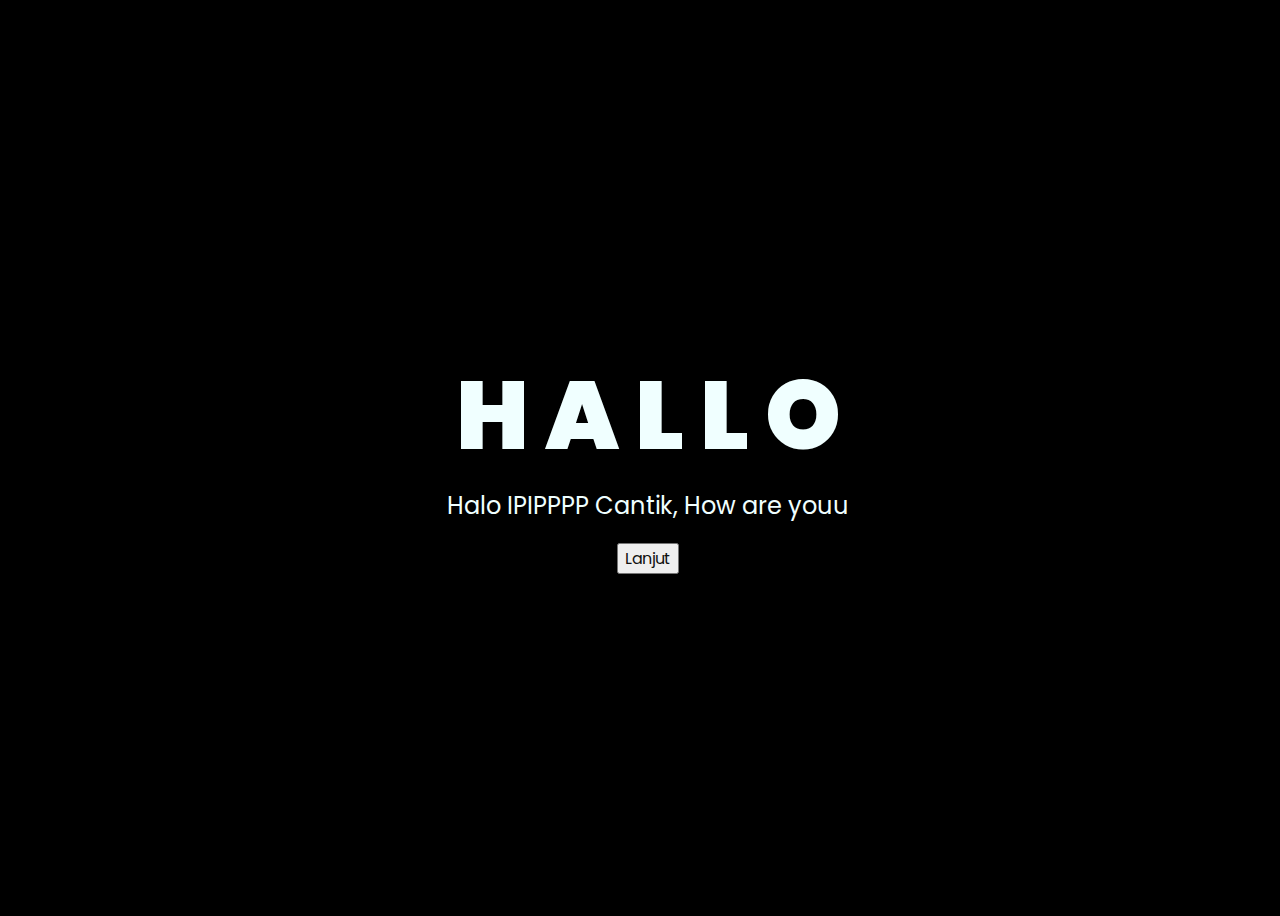
<file: index.html>
<!DOCTYPE html>
<html lang="en">
<head>
    <meta charset="UTF-8">
    <meta http-equiv="X-UA-Compatible" content="IE=edge">
    <meta name="viewport" content="width=device-width, initial-scale=1.0">
    <link rel="stylesheet" href="css/style.css">
    <link rel="icon" href="img/flowers.png" type="image/x-icon">
    <title>Flowers</title>
</head>
<body>
    <div class="greetings">
    <!-- silahkan menambah kata sesuai keinginan dengan <span>text...</span -->
        <span>H</span>
        <span>A</span>
        <span>L</span>
        <span>L</span>
        <span>O</span>
    </div>
    <div class="description">
        <span>Halo IPIPPPP Cantik, How are youu</span>
    </div>
    <div class="button">
        <button>
            <a href="index2.html">Lanjut</a>
        </button>
        
    </div>
</body>
</html>
</file>
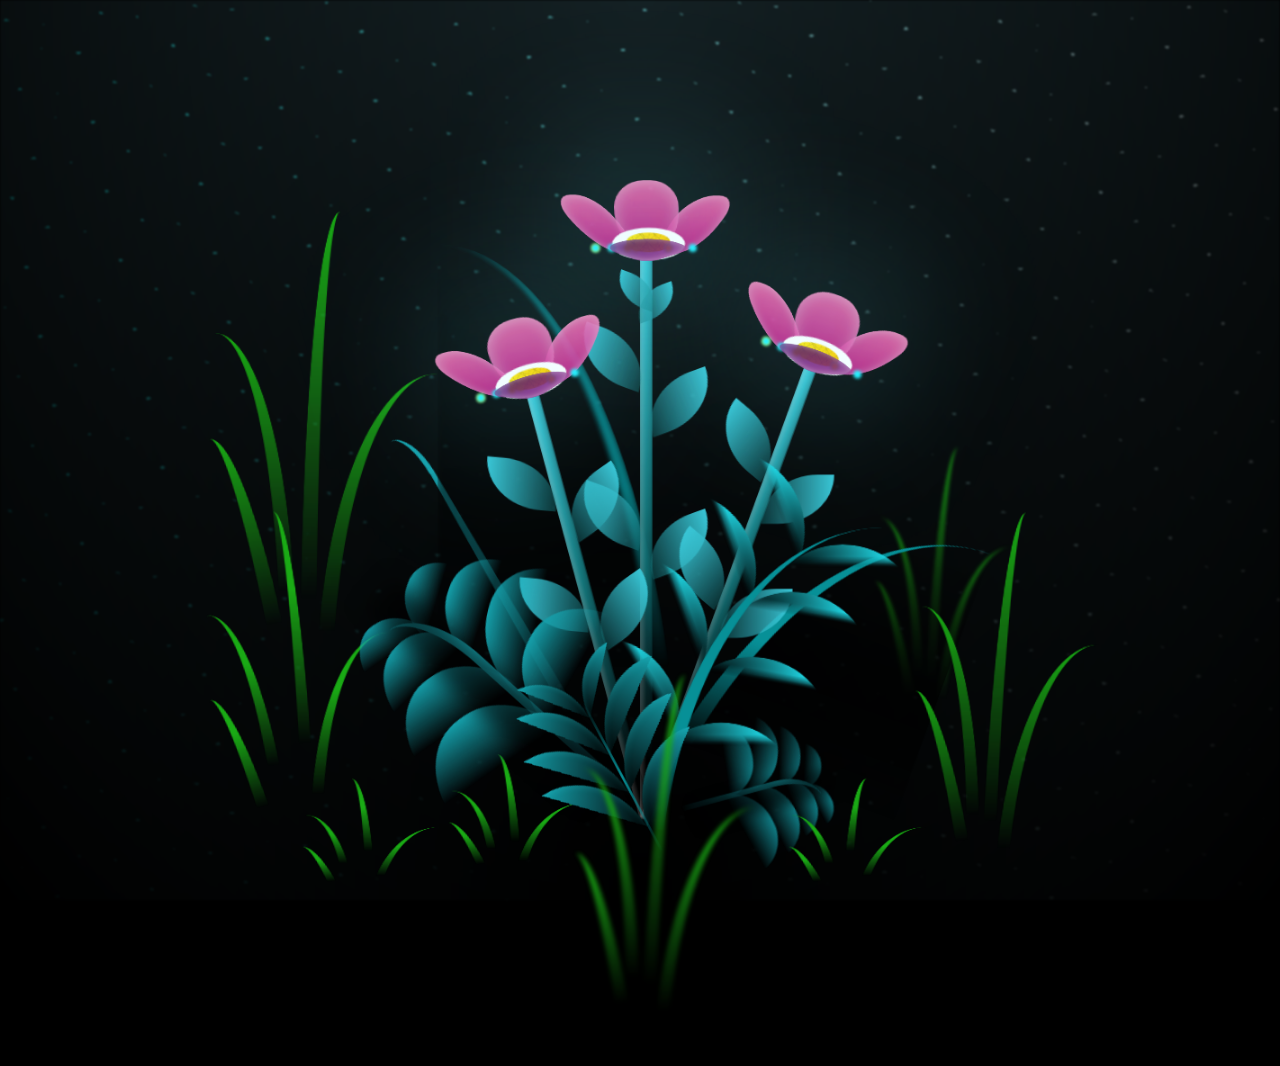
<file: flower.html>
<!DOCTYPE html>
<html lang="en">
<head>
    <meta charset="UTF-8">
    <meta http-equiv="X-UA-Compatible" content="IE=edge">
    <meta name="viewport" content="width=device-width, initial-scale=1.0">
    <link rel="stylesheet" href="css/main.css">
    <link rel="icon" href="img/flowers.png" type="image/x-icon">
    <title>flowers</title>
</head>
<body class="container">
  <!-- Pembuat code: https://codepen.io/mdusmanansari/pen/BamepLe -->
    <div class="night"></div>
    <div class="flowers">
      <div class="flower flower--1">
        <div class="flower__leafs flower__leafs--1">
          <div class="flower__leaf flower__leaf--1"></div>
          <div class="flower__leaf flower__leaf--2"></div>
          <div class="flower__leaf flower__leaf--3"></div>
          <div class="flower__leaf flower__leaf--4"></div>
          <div class="flower__white-circle"></div>
  
          <div class="flower__light flower__light--1"></div>
          <div class="flower__light flower__light--2"></div>
          <div class="flower__light flower__light--3"></div>
          <div class="flower__light flower__light--4"></div>
          <div class="flower__light flower__light--5"></div>
          <div class="flower__light flower__light--6"></div>
          <div class="flower__light flower__light--7"></div>
          <div class="flower__light flower__light--8"></div>
  
        </div>
        <div class="flower__line">
          <div class="flower__line__leaf flower__line__leaf--1"></div>
          <div class="flower__line__leaf flower__line__leaf--2"></div>
          <div class="flower__line__leaf flower__line__leaf--3"></div>
          <div class="flower__line__leaf flower__line__leaf--4"></div>
          <div class="flower__line__leaf flower__line__leaf--5"></div>
          <div class="flower__line__leaf flower__line__leaf--6"></div>
        </div>
      </div>
  
      <div class="flower flower--2">
        <div class="flower__leafs flower__leafs--2">
          <div class="flower__leaf flower__leaf--1"></div>
          <div class="flower__leaf flower__leaf--2"></div>
          <div class="flower__leaf flower__leaf--3"></div>
          <div class="flower__leaf flower__leaf--4"></div>
          <div class="flower__white-circle"></div>
  
          <div class="flower__light flower__light--1"></div>
          <div class="flower__light flower__light--2"></div>
          <div class="flower__light flower__light--3"></div>
          <div class="flower__light flower__light--4"></div>
          <div class="flower__light flower__light--5"></div>
          <div class="flower__light flower__light--6"></div>
          <div class="flower__light flower__light--7"></div>
          <div class="flower__light flower__light--8"></div>
  
        </div>
        <div class="flower__line">
          <div class="flower__line__leaf flower__line__leaf--1"></div>
          <div class="flower__line__leaf flower__line__leaf--2"></div>
          <div class="flower__line__leaf flower__line__leaf--3"></div>
          <div class="flower__line__leaf flower__line__leaf--4"></div>
        </div>
      </div>
  
      <div class="flower flower--3">
        <div class="flower__leafs flower__leafs--3">
          <div class="flower__leaf flower__leaf--1"></div>
          <div class="flower__leaf flower__leaf--2"></div>
          <div class="flower__leaf flower__leaf--3"></div>
          <div class="flower__leaf flower__leaf--4"></div>
          <div class="flower__white-circle"></div>
  
          <div class="flower__light flower__light--1"></div>
          <div class="flower__light flower__light--2"></div>
          <div class="flower__light flower__light--3"></div>
          <div class="flower__light flower__light--4"></div>
          <div class="flower__light flower__light--5"></div>
          <div class="flower__light flower__light--6"></div>
          <div class="flower__light flower__light--7"></div>
          <div class="flower__light flower__light--8"></div>
  
        </div>
        <div class="flower__line">
          <div class="flower__line__leaf flower__line__leaf--1"></div>
          <div class="flower__line__leaf flower__line__leaf--2"></div>
          <div class="flower__line__leaf flower__line__leaf--3"></div>
          <div class="flower__line__leaf flower__line__leaf--4"></div>
        </div>
      </div>
  
      <div class="grow-ans" style="--d:1.2s">
        <div class="flower__g-long">
          <div class="flower__g-long__top"></div>
          <div class="flower__g-long__bottom"></div>
        </div>
      </div>
  
      <div class="growing-grass">
        <div class="flower__grass flower__grass--1">
          <div class="flower__grass--top"></div>
          <div class="flower__grass--bottom"></div>
          <div class="flower__grass__leaf flower__grass__leaf--1"></div>
          <div class="flower__grass__leaf flower__grass__leaf--2"></div>
          <div class="flower__grass__leaf flower__grass__leaf--3"></div>
          <div class="flower__grass__leaf flower__grass__leaf--4"></div>
          <div class="flower__grass__leaf flower__grass__leaf--5"></div>
          <div class="flower__grass__leaf flower__grass__leaf--6"></div>
          <div class="flower__grass__leaf flower__grass__leaf--7"></div>
          <div class="flower__grass__leaf flower__grass__leaf--8"></div>
          <div class="flower__grass__overlay"></div>
        </div>
      </div>
  
      <div class="growing-grass">
        <div class="flower__grass flower__grass--2">
          <div class="flower__grass--top"></div>
          <div class="flower__grass--bottom"></div>
          <div class="flower__grass__leaf flower__grass__leaf--1"></div>
          <div class="flower__grass__leaf flower__grass__leaf--2"></div>
          <div class="flower__grass__leaf flower__grass__leaf--3"></div>
          <div class="flower__grass__leaf flower__grass__leaf--4"></div>
          <div class="flower__grass__leaf flower__grass__leaf--5"></div>
          <div class="flower__grass__leaf flower__grass__leaf--6"></div>
          <div class="flower__grass__leaf flower__grass__leaf--7"></div>
          <div class="flower__grass__leaf flower__grass__leaf--8"></div>
          <div class="flower__grass__overlay"></div>
        </div>
      </div>
  
      <div class="grow-ans" style="--d:2.4s">
        <div class="flower__g-right flower__g-right--1">
          <div class="leaf"></div>
        </div>
      </div>
  
      <div class="grow-ans" style="--d:2.8s">
        <div class="flower__g-right flower__g-right--2">
          <div class="leaf"></div>
        </div>
      </div>
  
      <div class="grow-ans" style="--d:2.8s">
        <div class="flower__g-front">
          <div class="flower__g-front__leaf-wrapper flower__g-front__leaf-wrapper--1">
            <div class="flower__g-front__leaf"></div>
          </div>
          <div class="flower__g-front__leaf-wrapper flower__g-front__leaf-wrapper--2">
            <div class="flower__g-front__leaf"></div>
          </div>
          <div class="flower__g-front__leaf-wrapper flower__g-front__leaf-wrapper--3">
            <div class="flower__g-front__leaf"></div>
          </div>
          <div class="flower__g-front__leaf-wrapper flower__g-front__leaf-wrapper--4">
            <div class="flower__g-front__leaf"></div>
          </div>
          <div class="flower__g-front__leaf-wrapper flower__g-front__leaf-wrapper--5">
            <div class="flower__g-front__leaf"></div>
          </div>
          <div class="flower__g-front__leaf-wrapper flower__g-front__leaf-wrapper--6">
            <div class="flower__g-front__leaf"></div>
          </div>
          <div class="flower__g-front__leaf-wrapper flower__g-front__leaf-wrapper--7">
            <div class="flower__g-front__leaf"></div>
          </div>
          <div class="flower__g-front__leaf-wrapper flower__g-front__leaf-wrapper--8">
            <div class="flower__g-front__leaf"></div>
          </div>
          <div class="flower__g-front__line"></div>
        </div>
      </div>
  
      <div class="grow-ans" style="--d:3.2s">
        <div class="flower__g-fr">
          <div class="leaf"></div>
          <div class="flower__g-fr__leaf flower__g-fr__leaf--1"></div>
          <div class="flower__g-fr__leaf flower__g-fr__leaf--2"></div>
          <div class="flower__g-fr__leaf flower__g-fr__leaf--3"></div>
          <div class="flower__g-fr__leaf flower__g-fr__leaf--4"></div>
          <div class="flower__g-fr__leaf flower__g-fr__leaf--5"></div>
          <div class="flower__g-fr__leaf flower__g-fr__leaf--6"></div>
          <div class="flower__g-fr__leaf flower__g-fr__leaf--7"></div>
          <div class="flower__g-fr__leaf flower__g-fr__leaf--8"></div>
        </div>
      </div>
  
      <div class="long-g long-g--0">
        <div class="grow-ans" style="--d:3s">
          <div class="leaf leaf--0"></div>
        </div>
        <div class="grow-ans" style="--d:2.2s">
          <div class="leaf leaf--1"></div>
        </div>
        <div class="grow-ans" style="--d:3.4s">
          <div class="leaf leaf--2"></div>
        </div>
        <div class="grow-ans" style="--d:3.6s">
          <div class="leaf leaf--3"></div>
        </div>
      </div>
  
      <div class="long-g long-g--1">
        <div class="grow-ans" style="--d:3.6s">
          <div class="leaf leaf--0"></div>
        </div>
        <div class="grow-ans" style="--d:3.8s">
          <div class="leaf leaf--1"></div>
        </div>
        <div class="grow-ans" style="--d:4s">
          <div class="leaf leaf--2"></div>
        </div>
        <div class="grow-ans" style="--d:4.2s">
          <div class="leaf leaf--3"></div>
        </div>
      </div>
  
      <div class="long-g long-g--2">
        <div class="grow-ans" style="--d:4s">
          <div class="leaf leaf--0"></div>
        </div>
        <div class="grow-ans" style="--d:4.2s">
          <div class="leaf leaf--1"></div>
        </div>
        <div class="grow-ans" style="--d:4.4s">
          <div class="leaf leaf--2"></div>
        </div>
        <div class="grow-ans" style="--d:4.6s">
          <div class="leaf leaf--3"></div>
        </div>
      </div>
  
      <div class="long-g long-g--3">
        <div class="grow-ans" style="--d:4s">
          <div class="leaf leaf--0"></div>
        </div>
        <div class="grow-ans" style="--d:4.2s">
          <div class="leaf leaf--1"></div>
        </div>
        <div class="grow-ans" style="--d:3s">
          <div class="leaf leaf--2"></div>
        </div>
        <div class="grow-ans" style="--d:3.6s">
          <div class="leaf leaf--3"></div>
        </div>
      </div>
  
      <div class="long-g long-g--4">
        <div class="grow-ans" style="--d:4s">
          <div class="leaf leaf--0"></div>
        </div>
        <div class="grow-ans" style="--d:4.2s">
          <div class="leaf leaf--1"></div>
        </div>
        <div class="grow-ans" style="--d:3s">
          <div class="leaf leaf--2"></div>
        </div>
        <div class="grow-ans" style="--d:3.6s">
          <div class="leaf leaf--3"></div>
        </div>
      </div>
  
      <div class="long-g long-g--5">
        <div class="grow-ans" style="--d:4s">
          <div class="leaf leaf--0"></div>
        </div>
        <div class="grow-ans" style="--d:4.2s">
          <div class="leaf leaf--1"></div>
        </div>
        <div class="grow-ans" style="--d:3s">
          <div class="leaf leaf--2"></div>
        </div>
        <div class="grow-ans" style="--d:3.6s">
          <div class="leaf leaf--3"></div>
        </div>
      </div>
  
      <div class="long-g long-g--6">
        <div class="grow-ans" style="--d:4.2s">
          <div class="leaf leaf--0"></div>
        </div>
        <div class="grow-ans" style="--d:4.4s">
          <div class="leaf leaf--1"></div>
        </div>
        <div class="grow-ans" style="--d:4.6s">
          <div class="leaf leaf--2"></div>
        </div>
        <div class="grow-ans" style="--d:4.8s">
          <div class="leaf leaf--3"></div>
        </div>
      </div>
  
      <div class="long-g long-g--7">
        <div class="grow-ans" style="--d:3s">
          <div class="leaf leaf--0"></div>
        </div>
        <div class="grow-ans" style="--d:3.2s">
          <div class="leaf leaf--1"></div>
        </div>
        <div class="grow-ans" style="--d:3.5s">
          <div class="leaf leaf--2"></div>
        </div>
        <div class="grow-ans" style="--d:3.6s">
          <div class="leaf leaf--3"></div>
        </div>
      </div>
    </div>
    <script src="main.js"></script>
  </body>
</html>
</file>
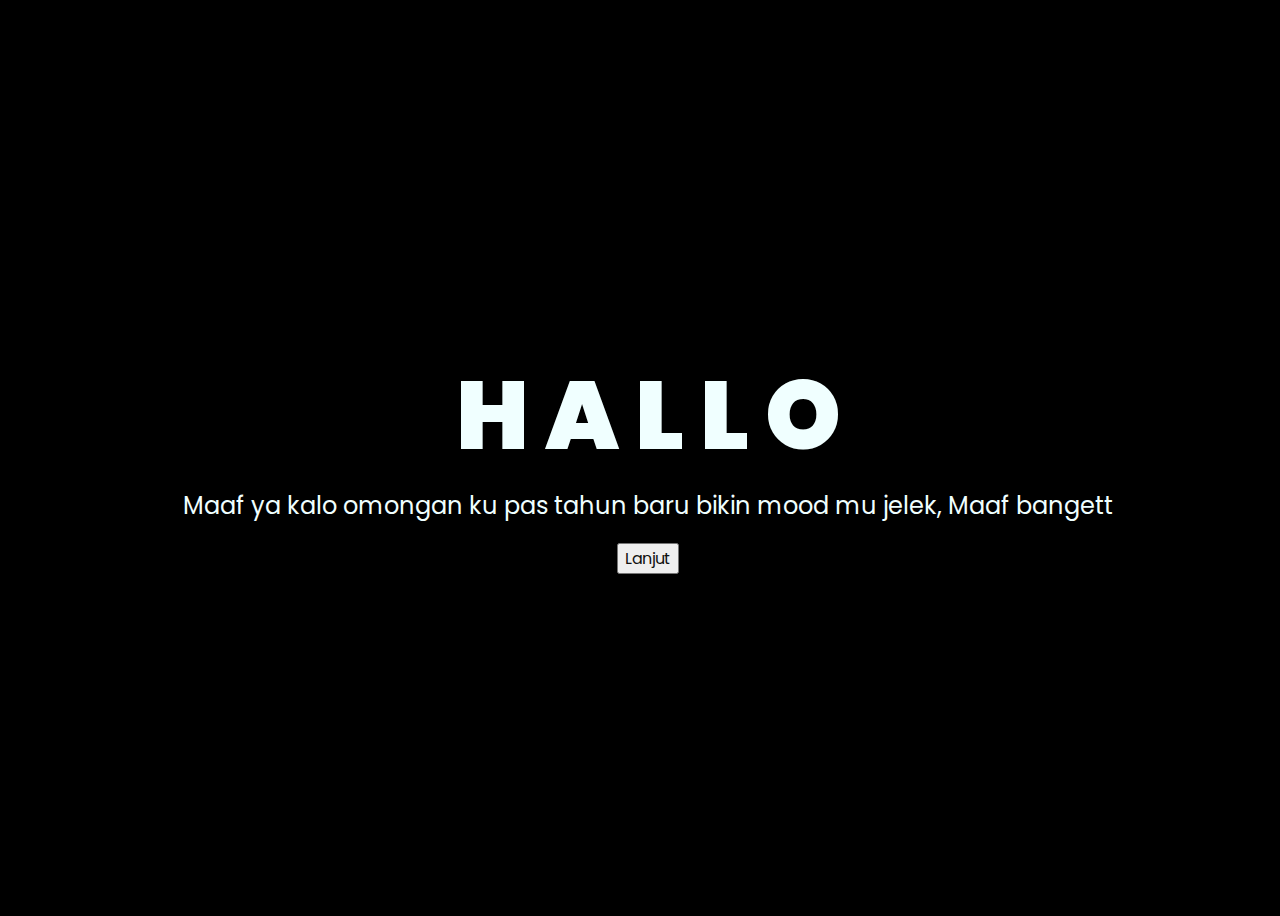
<file: index2.html>
<!DOCTYPE html>
<html lang="en">
<head>
    <meta charset="UTF-8">
    <meta http-equiv="X-UA-Compatible" content="IE=edge">
    <meta name="viewport" content="width=device-width, initial-scale=1.0">
    <link rel="stylesheet" href="css/style.css">
    <link rel="icon" href="img/flowers.png" type="image/x-icon">
    <title>Flowers</title>
</head>
<body>
    <div class="greetings">
    <!-- silahkan menambah kata sesuai keinginan dengan <span>text...</span -->
        <span>H</span>
        <span>A</span>
        <span>L</span>
        <span>L</span>
        <span>O</span>
    </div>
    <div class="description">
        <span>Maaf ya kalo omongan ku pas tahun baru bikin mood mu jelek, Maaf bangett</span>
    </div>
    <div class="button">
        <button>
            <a href="index3.html">Lanjut</a>
        </button>
        
    </div>
</body>
</html>
</file>
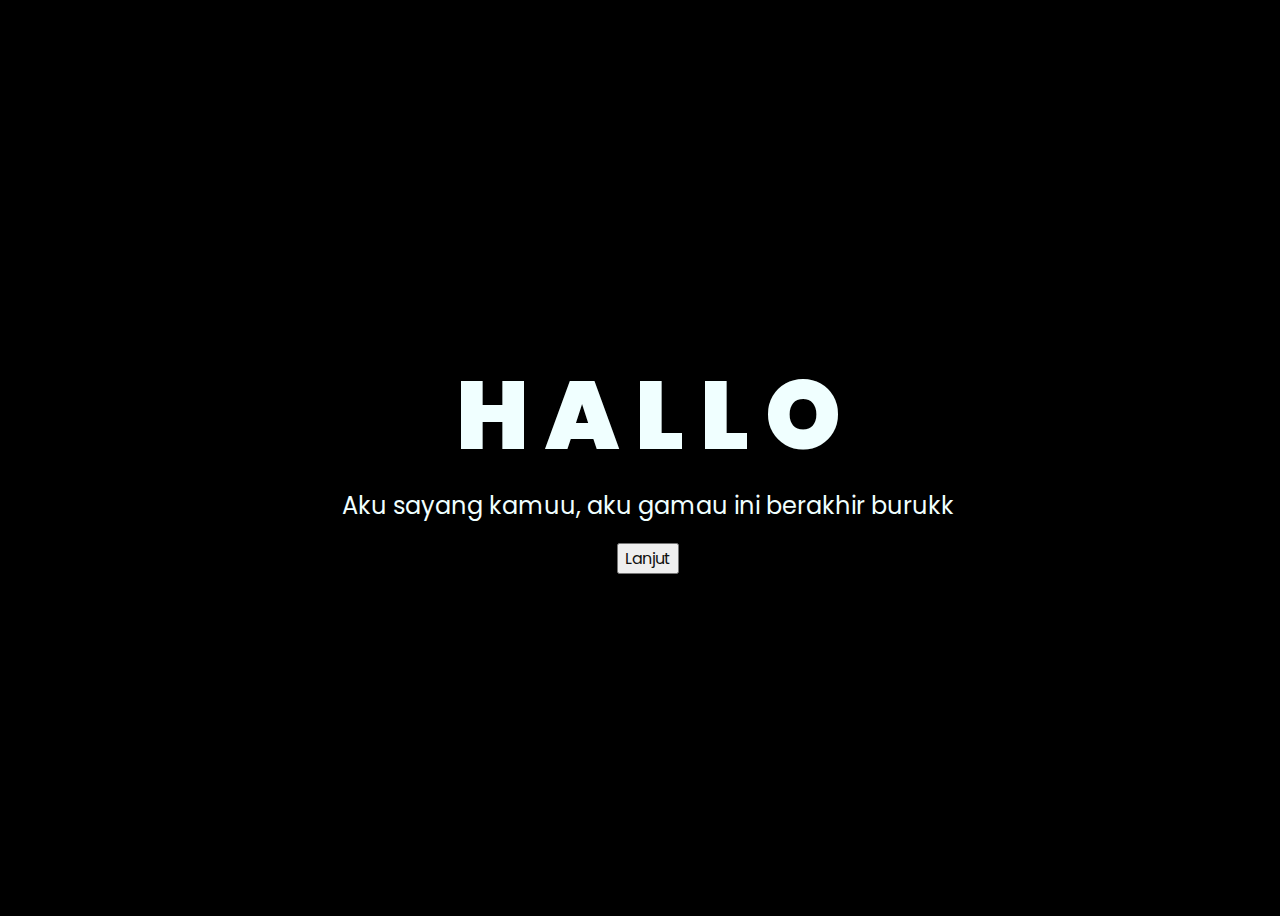
<file: index3.html>
<!DOCTYPE html>
<html lang="en">
<head>
    <meta charset="UTF-8">
    <meta http-equiv="X-UA-Compatible" content="IE=edge">
    <meta name="viewport" content="width=device-width, initial-scale=1.0">
    <link rel="stylesheet" href="css/style.css">
    <link rel="icon" href="img/flowers.png" type="image/x-icon">
    <title>Flowers</title>
</head>
<body>
    <div class="greetings">
    <!-- silahkan menambah kata sesuai keinginan dengan <span>text...</span -->
        <span>H</span>
        <span>A</span>
        <span>L</span>
        <span>L</span>
        <span>O</span>
    </div>
    <div class="description">
        <span>Aku sayang kamuu, aku gamau ini berakhir burukk</span>
    </div>
    <div class="button">
        <button>
            <a href="index4.html">Lanjut</a>
        </button>
        
    </div>
</body>
</html>
</file>
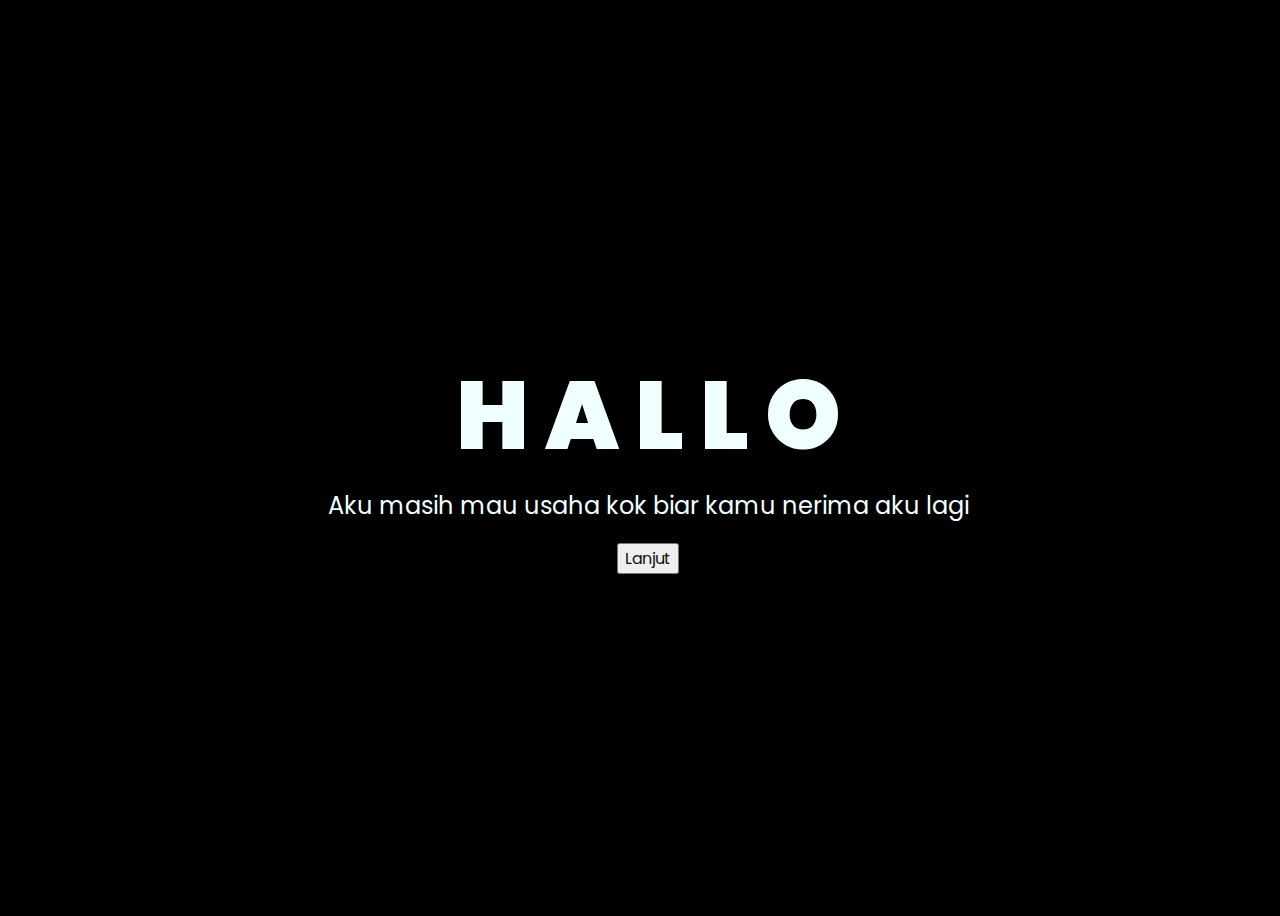
<file: index4.html>
<!DOCTYPE html>
<html lang="en">
<head>
    <meta charset="UTF-8">
    <meta http-equiv="X-UA-Compatible" content="IE=edge">
    <meta name="viewport" content="width=device-width, initial-scale=1.0">
    <link rel="stylesheet" href="css/style.css">
    <link rel="icon" href="img/flowers.png" type="image/x-icon">
    <title>Flowers</title>
</head>
<body>
    <div class="greetings">
    <!-- silahkan menambah kata sesuai keinginan dengan <span>text...</span -->
        <span>H</span>
        <span>A</span>
        <span>L</span>
        <span>L</span>
        <span>O</span>
    </div>
    <div class="description">
        <span>Aku masih mau usaha kok biar kamu nerima aku lagi</span>
    </div>
    <div class="button">
        <button>
            <a href="index5.html">Lanjut</a>
        </button>
        
    </div>
</body>
</html>
</file>
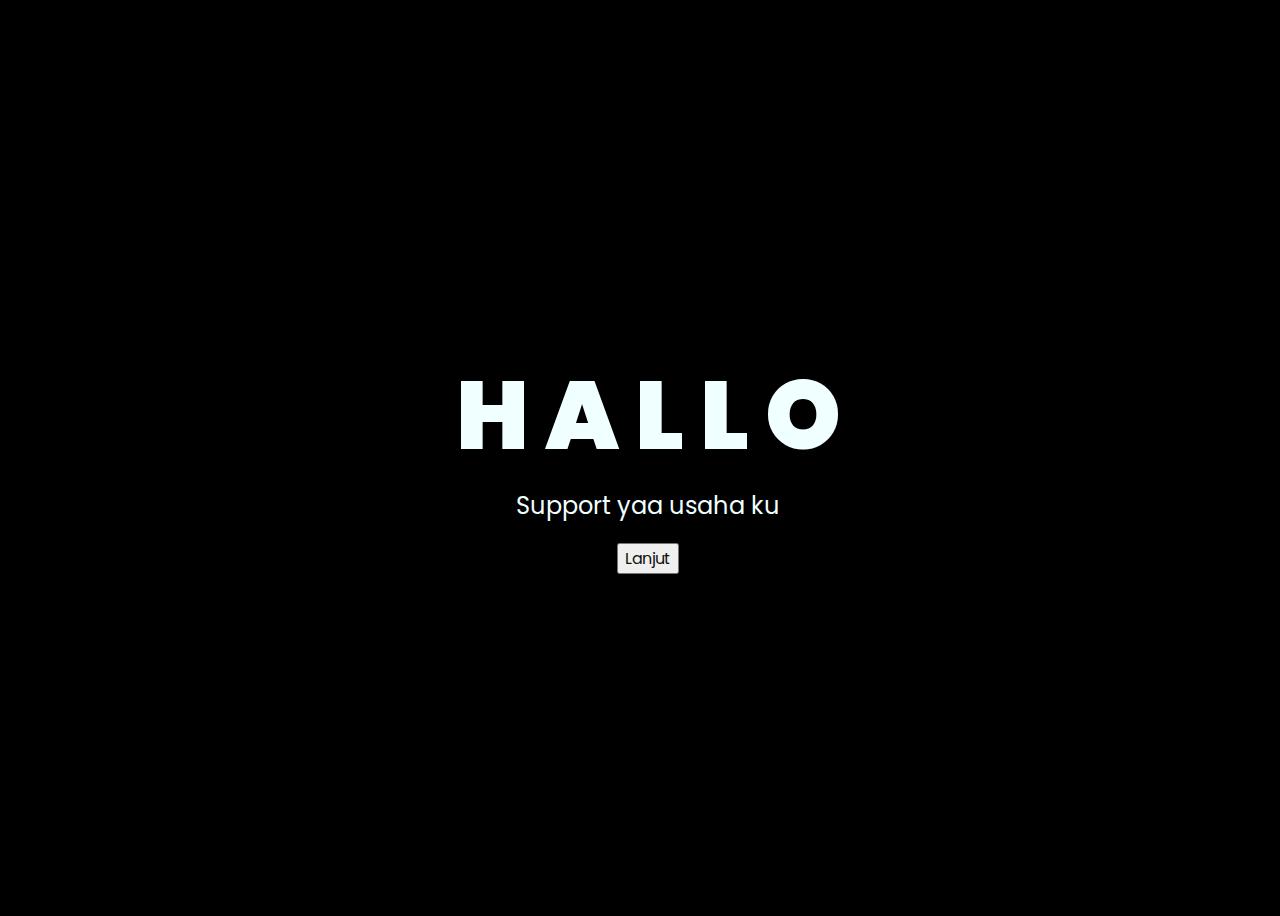
<file: index5.html>
<!DOCTYPE html>
<html lang="en">
<head>
    <meta charset="UTF-8">
    <meta http-equiv="X-UA-Compatible" content="IE=edge">
    <meta name="viewport" content="width=device-width, initial-scale=1.0">
    <link rel="stylesheet" href="css/style.css">
    <link rel="icon" href="img/flowers.png" type="image/x-icon">
    <title>Flowers</title>
</head>
<body>
    <div class="greetings">
    <!-- silahkan menambah kata sesuai keinginan dengan <span>text...</span -->
        <span>H</span>
        <span>A</span>
        <span>L</span>
        <span>L</span>
        <span>O</span>
    </div>
    <div class="description">
        <span>Support yaa usaha ku</span>
        
    </div>
    <div class="button">
        <button>
            <a href="index6.html">Lanjut</a>
        </button>
        
    </div>
</body>
</html>
</file>
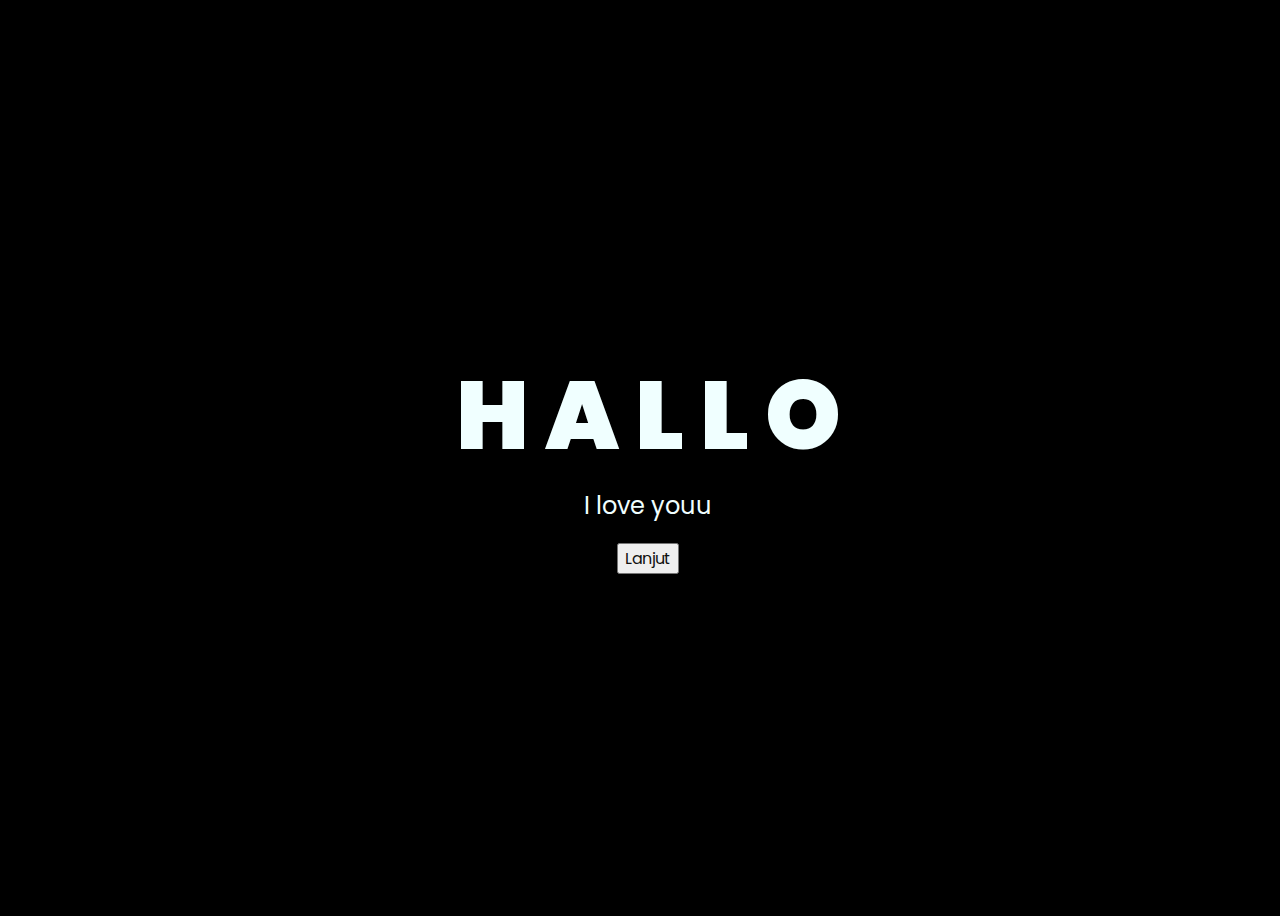
<file: index6.html>
<!DOCTYPE html>
<html lang="en">
<head>
    <meta charset="UTF-8">
    <meta http-equiv="X-UA-Compatible" content="IE=edge">
    <meta name="viewport" content="width=device-width, initial-scale=1.0">
    <link rel="stylesheet" href="css/style.css">
    <link rel="icon" href="img/flowers.png" type="image/x-icon">
    <title>Flowers</title>
</head>
<body>
    <div class="greetings">
    <!-- silahkan menambah kata sesuai keinginan dengan <span>text...</span -->
        <span>H</span>
        <span>A</span>
        <span>L</span>
        <span>L</span>
        <span>O</span>
    </div>
    <div class="description">
        <span>I love youu</span>
    </div>
    <div class="button">
        <button>
            <a href="index7.html">Lanjut</a>
        </button>
        
    </div>
</body>
</html>
</file>
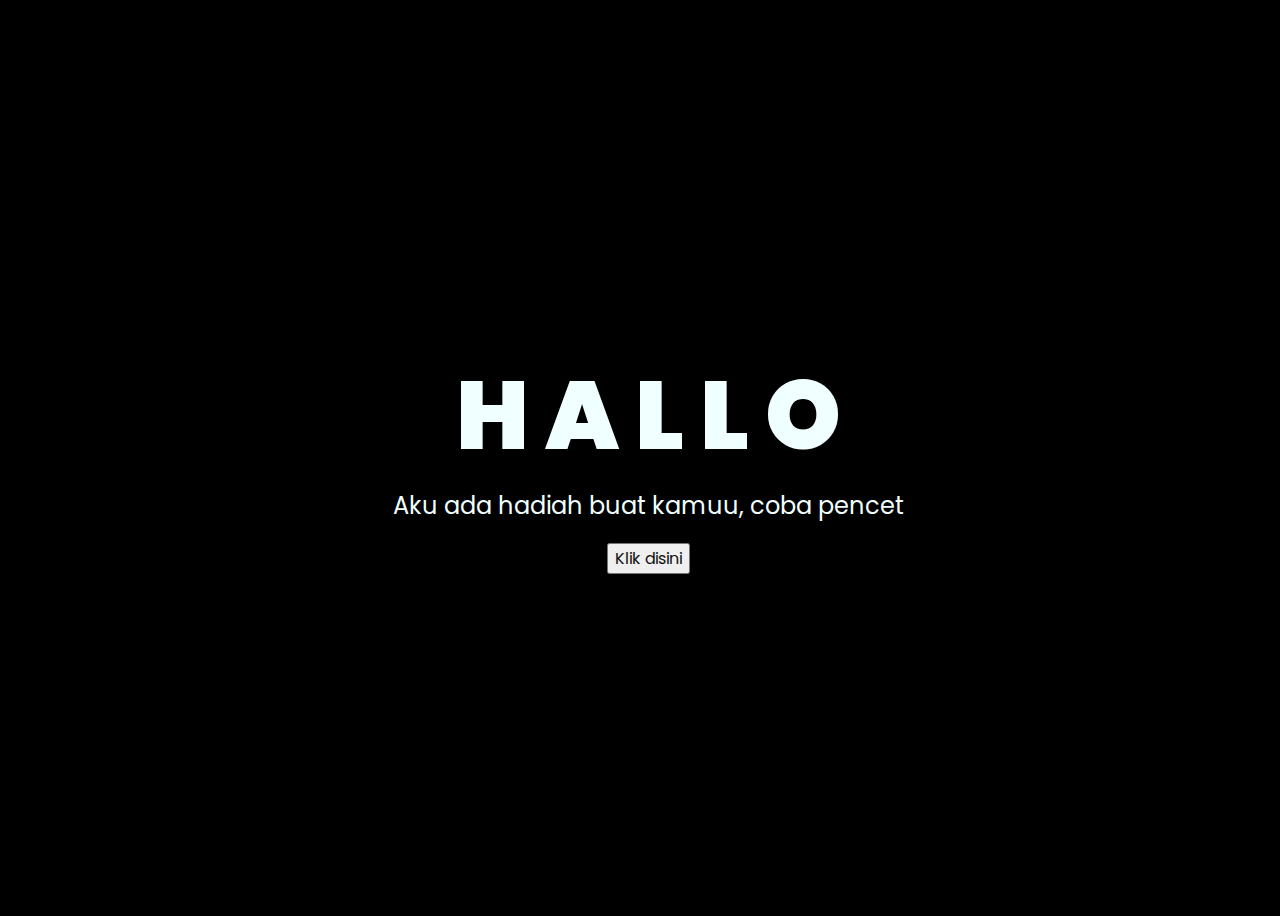
<file: index7.html>
<!DOCTYPE html>
<html lang="en">
<head>
    <meta charset="UTF-8">
    <meta http-equiv="X-UA-Compatible" content="IE=edge">
    <meta name="viewport" content="width=device-width, initial-scale=1.0">
    <link rel="stylesheet" href="css/style.css">
    <link rel="icon" href="img/flowers.png" type="image/x-icon">
    <title>Flowers</title>
</head>
<body>
    <div class="greetings">
    <!-- silahkan menambah kata sesuai keinginan dengan <span>text...</span -->
        <span>H</span>
        <span>A</span>
        <span>L</span>
        <span>L</span>
        <span>O</span>
    </div>
    <div class="description">
         <span>Aku ada hadiah buat kamuu, coba pencet</span>
    </div>
    <div class="button">
        <button>
            <a href="flower.html">Klik disini</a>
        </button>
        
    </div>
</body>
</html>
</file>
<file: css/style.css>
@import url('https://fonts.googleapis.com/css2?family=Poppins:ital,wght@0,500;1,900&display=swap');
*{
    font-family: 'Poppins',cursive;
}
body{
    color: azure;
    width: 100%;
    height: 100vh;
    display: flex;
    flex-direction: column;
    align-items: center;
    justify-content: center;
    background-color: black;
}
.greetings{
    font-size: 6rem;
    font-weight: 900;
}
.greetings > span{
    animation: glow 2.5s ease-in-out infinite;
}
@keyframes glow{
    0%, 100%{
        color: #fff;
        text-shadow: 0 0 12px #39c6d6, 0 0 50px #39c6d6, 0 0 100px #39c6d6;
    }
    10%, 90%{
        color: #111;
        text-shadow: none;
    }
}
.greetings > span:nth-child(2){
    animation-delay: .2s ;
}
.greetings > span:nth-child(3){
    animation-delay: .4s ;
}
.greetings > span:nth-child(4){
    animation-delay: .6s;
}
.greetings > span:nth-child(5){
    animation-delay: .8s;
}

.description{
    font-size: 1.5rem;
    margin-bottom: 20px;
}

.button a{
    text-decoration: none;
    font-size: 1rem;
    color: #111;
}

@media screen and (max-width:574px){
    .greetings{
        display: block;
        font-size: 3rem;
        font-weight: 500;
        text-align: center;
    }
    .description{
        font-size: 1rem;
    }
    
    .button a{
        font-size: .5rem;
    }
}
</file>
<file: css/main.css>
*,
*::after,
*::before {
  padding: 0;
  margin: 0;
  box-sizing: border-box;
}

:root {
  --dark-color: #000;
}

body {
  display: flex;
  align-items: flex-end;
  justify-content: center;
  min-height: 100vh;
  background-color: var(--dark-color);
  overflow: hidden;
  perspective: 1000px;
}

.night {
  position: fixed;
  left: 50%;
  top: 0;
  transform: translateX(-50%);
  width: 100%;
  height: 100%;
  filter: blur(0.1vmin);
  background-image: radial-gradient(ellipse at top, transparent 0%, var(--dark-color)), radial-gradient(ellipse at bottom, var(--dark-color), rgba(145, 233, 255, 0.2)), repeating-linear-gradient(220deg, rgb(0, 0, 0) 0px, rgb(0, 0, 0) 19px, transparent 19px, transparent 22px), repeating-linear-gradient(189deg, rgb(0, 0, 0) 0px, rgb(0, 0, 0) 19px, transparent 19px, transparent 22px), repeating-linear-gradient(148deg, rgb(0, 0, 0) 0px, rgb(0, 0, 0) 19px, transparent 19px, transparent 22px), linear-gradient(90deg, rgb(0, 255, 250), rgb(240, 240, 240));
}

.flowers {
  position: relative;
  transform: scale(0.9);
}

.flower {
  position: absolute;
  bottom: 10vmin;
  transform-origin: bottom center;
  z-index: 10;
  --fl-speed: 0.8s;
}
.flower--1 {
  -webkit-animation: moving-flower-1 4s linear infinite;
          animation: moving-flower-1 4s linear infinite;
}
.flower--1 .flower__line {
  height: 70vmin;
  -webkit-animation-delay: 0.3s;
          animation-delay: 0.3s;
}
.flower--1 .flower__line__leaf--1 {
  -webkit-animation: blooming-leaf-right var(--fl-speed) 1.6s backwards;
          animation: blooming-leaf-right var(--fl-speed) 1.6s backwards;
}
.flower--1 .flower__line__leaf--2 {
  -webkit-animation: blooming-leaf-right var(--fl-speed) 1.4s backwards;
          animation: blooming-leaf-right var(--fl-speed) 1.4s backwards;
}
.flower--1 .flower__line__leaf--3 {
  -webkit-animation: blooming-leaf-left var(--fl-speed) 1.2s backwards;
          animation: blooming-leaf-left var(--fl-speed) 1.2s backwards;
}
.flower--1 .flower__line__leaf--4 {
  -webkit-animation: blooming-leaf-left var(--fl-speed) 1s backwards;
          animation: blooming-leaf-left var(--fl-speed) 1s backwards;
}
.flower--1 .flower__line__leaf--5 {
  -webkit-animation: blooming-leaf-right var(--fl-speed) 1.8s backwards;
          animation: blooming-leaf-right var(--fl-speed) 1.8s backwards;
}
.flower--1 .flower__line__leaf--6 {
  -webkit-animation: blooming-leaf-left var(--fl-speed) 2s backwards;
          animation: blooming-leaf-left var(--fl-speed) 2s backwards;
}
.flower--2 {
  left: 50%;
  transform: rotate(20deg);
  -webkit-animation: moving-flower-2 4s linear infinite;
          animation: moving-flower-2 4s linear infinite;
}
.flower--2 .flower__line {
  height: 60vmin;
  -webkit-animation-delay: 0.6s;
          animation-delay: 0.6s;
}
.flower--2 .flower__line__leaf--1 {
  -webkit-animation: blooming-leaf-right var(--fl-speed) 1.9s backwards;
          animation: blooming-leaf-right var(--fl-speed) 1.9s backwards;
}
.flower--2 .flower__line__leaf--2 {
  -webkit-animation: blooming-leaf-right var(--fl-speed) 1.7s backwards;
          animation: blooming-leaf-right var(--fl-speed) 1.7s backwards;
}
.flower--2 .flower__line__leaf--3 {
  -webkit-animation: blooming-leaf-left var(--fl-speed) 1.5s backwards;
          animation: blooming-leaf-left var(--fl-speed) 1.5s backwards;
}
.flower--2 .flower__line__leaf--4 {
  -webkit-animation: blooming-leaf-left var(--fl-speed) 1.3s backwards;
          animation: blooming-leaf-left var(--fl-speed) 1.3s backwards;
}
.flower--3 {
  left: 50%;
  transform: rotate(-15deg);
  -webkit-animation: moving-flower-3 4s linear infinite;
          animation: moving-flower-3 4s linear infinite;
}
.flower--3 .flower__line {
  -webkit-animation-delay: 0.9s;
          animation-delay: 0.9s;
}
.flower--3 .flower__line__leaf--1 {
  -webkit-animation: blooming-leaf-right var(--fl-speed) 2.5s backwards;
          animation: blooming-leaf-right var(--fl-speed) 2.5s backwards;
}
.flower--3 .flower__line__leaf--2 {
  -webkit-animation: blooming-leaf-right var(--fl-speed) 2.3s backwards;
          animation: blooming-leaf-right var(--fl-speed) 2.3s backwards;
}
.flower--3 .flower__line__leaf--3 {
  -webkit-animation: blooming-leaf-left var(--fl-speed) 2.1s backwards;
          animation: blooming-leaf-left var(--fl-speed) 2.1s backwards;
}
.flower--3 .flower__line__leaf--4 {
  -webkit-animation: blooming-leaf-left var(--fl-speed) 1.9s backwards;
          animation: blooming-leaf-left var(--fl-speed) 1.9s backwards;
}
.flower__leafs {
  position: relative;
  -webkit-animation: blooming-flower 2s backwards;
          animation: blooming-flower 2s backwards;
}
.flower__leafs--1 {
  -webkit-animation-delay: 1.1s;
          animation-delay: 1.1s;
}
.flower__leafs--2 {
  -webkit-animation-delay: 1.4s;
          animation-delay: 1.4s;
}
.flower__leafs--3 {
  -webkit-animation-delay: 1.7s;
          animation-delay: 1.7s;
}
.flower__leafs::after {
  content: "";
  position: absolute;
  left: 0;
  top: 0;
  transform: translate(-50%, -100%);
  width: 8vmin;
  height: 8vmin;
  background-color: #6bf0ff;
  filter: blur(10vmin);
}
.flower__leaf {
  position: absolute;
  bottom: 0;
  left: 50%;
  width: 8vmin;
  height: 11vmin;
  border-radius: 51% 49% 47% 53%/44% 45% 55% 69%;
  background-color: #a7ffee;
  background-image: linear-gradient(to top, #CB1C8D, #F56EB3);
  transform-origin: bottom center;
  opacity: 0.9;
  box-shadow: inset 0 0 2vmin rgba(255, 255, 255, 0.5);
}
.flower__leaf--1 {
  transform: translate(-10%, 1%) rotateY(40deg) rotateX(-50deg);
}
.flower__leaf--2 {
  transform: translate(-50%, -4%) rotateX(40deg);
}
.flower__leaf--3 {
  transform: translate(-90%, 0%) rotateY(45deg) rotateX(50deg);
}
.flower__leaf--4 {
  width: 8vmin;
  height: 8vmin;
  transform-origin: bottom left;
  border-radius: 4vmin 10vmin 4vmin 4vmin;
  transform: translate(0%, 18%) rotateX(70deg) rotate(-43deg);
  background-image: linear-gradient(to top, #7F167F, #460C68);
  z-index: 1;
  opacity: 0.8;
}
.flower__white-circle {
  position: absolute;
  left: -3.5vmin;
  top: -3vmin;
  width: 9vmin;
  height: 4vmin;
  border-radius: 50%;
  background-color: #fff;
}
.flower__white-circle::after {
  content: "";
  position: absolute;
  left: 50%;
  top: 45%;
  transform: translate(-50%, -50%);
  width: 60%;
  height: 60%;
  border-radius: inherit;
  background-image: repeating-linear-gradient(135deg, rgba(0, 0, 0, 0.03) 0px, rgba(0, 0, 0, 0.03) 1px, transparent 1px, transparent 12px), repeating-linear-gradient(45deg, rgba(0, 0, 0, 0.03) 0px, rgba(0, 0, 0, 0.03) 1px, transparent 1px, transparent 12px), repeating-linear-gradient(67.5deg, rgba(0, 0, 0, 0.03) 0px, rgba(0, 0, 0, 0.03) 1px, transparent 1px, transparent 12px), repeating-linear-gradient(135deg, rgba(0, 0, 0, 0.03) 0px, rgba(0, 0, 0, 0.03) 1px, transparent 1px, transparent 12px), repeating-linear-gradient(45deg, rgba(0, 0, 0, 0.03) 0px, rgba(0, 0, 0, 0.03) 1px, transparent 1px, transparent 12px), repeating-linear-gradient(112.5deg, rgba(0, 0, 0, 0.03) 0px, rgba(0, 0, 0, 0.03) 1px, transparent 1px, transparent 12px), repeating-linear-gradient(112.5deg, rgba(0, 0, 0, 0.03) 0px, rgba(0, 0, 0, 0.03) 1px, transparent 1px, transparent 12px), repeating-linear-gradient(45deg, rgba(0, 0, 0, 0.03) 0px, rgba(0, 0, 0, 0.03) 1px, transparent 1px, transparent 12px), repeating-linear-gradient(22.5deg, rgba(0, 0, 0, 0.03) 0px, rgba(0, 0, 0, 0.03) 1px, transparent 1px, transparent 12px), repeating-linear-gradient(45deg, rgba(0, 0, 0, 0.03) 0px, rgba(0, 0, 0, 0.03) 1px, transparent 1px, transparent 12px), repeating-linear-gradient(22.5deg, rgba(0, 0, 0, 0.03) 0px, rgba(0, 0, 0, 0.03) 1px, transparent 1px, transparent 12px), repeating-linear-gradient(135deg, rgba(0, 0, 0, 0.03) 0px, rgba(0, 0, 0, 0.03) 1px, transparent 1px, transparent 12px), repeating-linear-gradient(157.5deg, rgba(0, 0, 0, 0.03) 0px, rgba(0, 0, 0, 0.03) 1px, transparent 1px, transparent 12px), repeating-linear-gradient(67.5deg, rgba(0, 0, 0, 0.03) 0px, rgba(0, 0, 0, 0.03) 1px, transparent 1px, transparent 12px), repeating-linear-gradient(67.5deg, rgba(0, 0, 0, 0.03) 0px, rgba(0, 0, 0, 0.03) 1px, transparent 1px, transparent 12px), linear-gradient(90deg, rgb(255, 235, 18), rgb(255, 206, 0));
}
.flower__line {
  height: 55vmin;
  width: 1.5vmin;
  background-image: linear-gradient(to left, rgba(0, 0, 0, 0.2), transparent, rgba(255, 255, 255, 0.2)), linear-gradient(to top, transparent 10%, #14757a, #39c6d6);
  box-shadow: inset 0 0 2px rgba(0, 0, 0, 0.5);
  -webkit-animation: grow-flower-tree 4s backwards;
          animation: grow-flower-tree 4s backwards;
}
.flower__line__leaf {
  --w: 7vmin;
  --h: calc(var(--w) + 2vmin);
  position: absolute;
  top: 20%;
  left: 90%;
  width: var(--w);
  height: var(--h);
  border-top-right-radius: var(--h);
  border-bottom-left-radius: var(--h);
  background-image: linear-gradient(to top, rgba(20, 117, 122, 0.4), #39c6d6);
}
.flower__line__leaf--1 {
  transform: rotate(70deg) rotateY(30deg);
}
.flower__line__leaf--2 {
  top: 45%;
  transform: rotate(70deg) rotateY(30deg);
}
.flower__line__leaf--3, .flower__line__leaf--4, .flower__line__leaf--6 {
  border-top-right-radius: 0;
  border-bottom-left-radius: 0;
  border-top-left-radius: var(--h);
  border-bottom-right-radius: var(--h);
  left: -460%;
  top: 12%;
  transform: rotate(-70deg) rotateY(30deg);
}
.flower__line__leaf--4 {
  top: 40%;
}
.flower__line__leaf--5 {
  top: 0;
  transform-origin: left;
  transform: rotate(70deg) rotateY(30deg) scale(0.6);
}
.flower__line__leaf--6 {
  top: -2%;
  left: -450%;
  transform-origin: right;
  transform: rotate(-70deg) rotateY(30deg) scale(0.6);
}
.flower__light {
  position: absolute;
  bottom: 0vmin;
  width: 1vmin;
  height: 1vmin;
  background-color: rgb(255, 251, 0);
  border-radius: 50%;
  filter: blur(0.2vmin);
  -webkit-animation: light-ans 4s linear infinite backwards;
          animation: light-ans 4s linear infinite backwards;
}
.flower__light:nth-child(odd) {
  background-color: #23f0ff;
}
.flower__light--1 {
  left: -2vmin;
  -webkit-animation-delay: 1s;
          animation-delay: 1s;
}
.flower__light--2 {
  left: 3vmin;
  -webkit-animation-delay: 0.5s;
          animation-delay: 0.5s;
}
.flower__light--3 {
  left: -6vmin;
  -webkit-animation-delay: 0.3s;
          animation-delay: 0.3s;
}
.flower__light--4 {
  left: 6vmin;
  -webkit-animation-delay: 0.9s;
          animation-delay: 0.9s;
}
.flower__light--5 {
  left: -1vmin;
  -webkit-animation-delay: 1.5s;
          animation-delay: 1.5s;
}
.flower__light--6 {
  left: -4vmin;
  -webkit-animation-delay: 3s;
          animation-delay: 3s;
}
.flower__light--7 {
  left: 3vmin;
  -webkit-animation-delay: 2s;
          animation-delay: 2s;
}
.flower__light--8 {
  left: -6vmin;
  -webkit-animation-delay: 3.5s;
          animation-delay: 3.5s;
}
.flower__grass {
  --c: #159faa;
  --line-w: 1.5vmin;
  position: absolute;
  bottom: 12vmin;
  left: -7vmin;
  display: flex;
  flex-direction: column;
  align-items: flex-end;
  z-index: 20;
  transform-origin: bottom center;
  transform: rotate(-48deg) rotateY(40deg);
}
.flower__grass--1 {
  -webkit-animation: moving-grass 2s linear infinite;
          animation: moving-grass 2s linear infinite;
}
.flower__grass--2 {
  left: 2vmin;
  bottom: 10vmin;
  transform: scale(0.5) rotate(75deg) rotateX(10deg) rotateY(-200deg);
  opacity: 0.8;
  z-index: 0;
  -webkit-animation: moving-grass--2 1.5s linear infinite;
          animation: moving-grass--2 1.5s linear infinite;
}
.flower__grass--top {
  width: 7vmin;
  height: 10vmin;
  border-top-right-radius: 100%;
  border-right: var(--line-w) solid var(--c);
  transform-origin: bottom center;
  transform: rotate(-2deg);
}
.flower__grass--bottom {
  margin-top: -2px;
  width: var(--line-w);
  height: 25vmin;
  background-image: linear-gradient(to top, transparent, var(--c));
}
.flower__grass__leaf {
  --size: 10vmin;
  position: absolute;
  width: calc(var(--size) * 2.1);
  height: var(--size);
  border-top-left-radius: var(--size);
  border-top-right-radius: var(--size);
  background-image: linear-gradient(to top, transparent, transparent 30%, var(--c));
  z-index: 100;
}
.flower__grass__leaf--1 {
  top: -6%;
  left: 30%;
  --size: 6vmin;
  transform: rotate(-20deg);
  -webkit-animation: growing-grass-ans--1 2s 2.6s backwards;
          animation: growing-grass-ans--1 2s 2.6s backwards;
}
@-webkit-keyframes growing-grass-ans--1 {
  0% {
    transform-origin: bottom left;
    transform: rotate(-20deg) scale(0);
  }
}
@keyframes growing-grass-ans--1 {
  0% {
    transform-origin: bottom left;
    transform: rotate(-20deg) scale(0);
  }
}
.flower__grass__leaf--2 {
  top: -5%;
  left: -110%;
  --size: 6vmin;
  transform: rotate(10deg);
  -webkit-animation: growing-grass-ans--2 2s 2.4s linear backwards;
          animation: growing-grass-ans--2 2s 2.4s linear backwards;
}
@-webkit-keyframes growing-grass-ans--2 {
  0% {
    transform-origin: bottom right;
    transform: rotate(10deg) scale(0);
  }
}
@keyframes growing-grass-ans--2 {
  0% {
    transform-origin: bottom right;
    transform: rotate(10deg) scale(0);
  }
}
.flower__grass__leaf--3 {
  top: 5%;
  left: 60%;
  --size: 8vmin;
  transform: rotate(-18deg) rotateX(-20deg);
  -webkit-animation: growing-grass-ans--3 2s 2.2s linear backwards;
          animation: growing-grass-ans--3 2s 2.2s linear backwards;
}
@-webkit-keyframes growing-grass-ans--3 {
  0% {
    transform-origin: bottom left;
    transform: rotate(-18deg) rotateX(-20deg) scale(0);
  }
}
@keyframes growing-grass-ans--3 {
  0% {
    transform-origin: bottom left;
    transform: rotate(-18deg) rotateX(-20deg) scale(0);
  }
}
.flower__grass__leaf--4 {
  top: 6%;
  left: -135%;
  --size: 8vmin;
  transform: rotate(2deg);
  -webkit-animation: growing-grass-ans--4 2s 2s linear backwards;
          animation: growing-grass-ans--4 2s 2s linear backwards;
}
@-webkit-keyframes growing-grass-ans--4 {
  0% {
    transform-origin: bottom right;
    transform: rotate(2deg) scale(0);
  }
}
@keyframes growing-grass-ans--4 {
  0% {
    transform-origin: bottom right;
    transform: rotate(2deg) scale(0);
  }
}
.flower__grass__leaf--5 {
  top: 20%;
  left: 60%;
  --size: 10vmin;
  transform: rotate(-24deg) rotateX(-20deg);
  -webkit-animation: growing-grass-ans--5 2s 1.8s linear backwards;
          animation: growing-grass-ans--5 2s 1.8s linear backwards;
}
@-webkit-keyframes growing-grass-ans--5 {
  0% {
    transform-origin: bottom left;
    transform: rotate(-24deg) rotateX(-20deg) scale(0);
  }
}
@keyframes growing-grass-ans--5 {
  0% {
    transform-origin: bottom left;
    transform: rotate(-24deg) rotateX(-20deg) scale(0);
  }
}
.flower__grass__leaf--6 {
  top: 22%;
  left: -180%;
  --size: 10vmin;
  transform: rotate(10deg);
  -webkit-animation: growing-grass-ans--6 2s 1.6s linear backwards;
          animation: growing-grass-ans--6 2s 1.6s linear backwards;
}
@-webkit-keyframes growing-grass-ans--6 {
  0% {
    transform-origin: bottom right;
    transform: rotate(10deg) scale(0);
  }
}
@keyframes growing-grass-ans--6 {
  0% {
    transform-origin: bottom right;
    transform: rotate(10deg) scale(0);
  }
}
.flower__grass__leaf--7 {
  top: 39%;
  left: 70%;
  --size: 10vmin;
  transform: rotate(-10deg);
  -webkit-animation: growing-grass-ans--7 2s 1.4s linear backwards;
          animation: growing-grass-ans--7 2s 1.4s linear backwards;
}
@-webkit-keyframes growing-grass-ans--7 {
  0% {
    transform-origin: bottom left;
    transform: rotate(-10deg) scale(0);
  }
}
@keyframes growing-grass-ans--7 {
  0% {
    transform-origin: bottom left;
    transform: rotate(-10deg) scale(0);
  }
}
.flower__grass__leaf--8 {
  top: 40%;
  left: -215%;
  --size: 11vmin;
  transform: rotate(10deg);
  -webkit-animation: growing-grass-ans--8 2s 1.2s linear backwards;
          animation: growing-grass-ans--8 2s 1.2s linear backwards;
}
@-webkit-keyframes growing-grass-ans--8 {
  0% {
    transform-origin: bottom right;
    transform: rotate(10deg) scale(0);
  }
}
@keyframes growing-grass-ans--8 {
  0% {
    transform-origin: bottom right;
    transform: rotate(10deg) scale(0);
  }
}
.flower__grass__overlay {
  position: absolute;
  top: -10%;
  right: 0%;
  width: 100%;
  height: 100%;
  background-color: rgba(0, 0, 0, 0.6);
  filter: blur(1.5vmin);
  z-index: 100;
}
.flower__g-long {
  --w: 2vmin;
  --h: 6vmin;
  --c: #159faa;
  position: absolute;
  bottom: 10vmin;
  left: -3vmin;
  transform-origin: bottom center;
  transform: rotate(-30deg) rotateY(-20deg);
  display: flex;
  flex-direction: column;
  align-items: flex-end;
  -webkit-animation: flower-g-long-ans 3s linear infinite;
          animation: flower-g-long-ans 3s linear infinite;
}
@-webkit-keyframes flower-g-long-ans {
  0%, 100% {
    transform: rotate(-30deg) rotateY(-20deg);
  }
  50% {
    transform: rotate(-32deg) rotateY(-20deg);
  }
}
@keyframes flower-g-long-ans {
  0%, 100% {
    transform: rotate(-30deg) rotateY(-20deg);
  }
  50% {
    transform: rotate(-32deg) rotateY(-20deg);
  }
}
.flower__g-long__top {
  top: calc(var(--h) * -1);
  width: calc(var(--w) + 1vmin);
  height: var(--h);
  border-top-right-radius: 100%;
  border-right: 0.7vmin solid var(--c);
  transform: translate(-0.7vmin, 1vmin);
}
.flower__g-long__bottom {
  width: var(--w);
  height: 50vmin;
  transform-origin: bottom center;
  background-image: linear-gradient(to top, transparent 30%, var(--c));
  box-shadow: inset 0 0 2px rgba(0, 0, 0, 0.5);
  -webkit-clip-path: polygon(35% 0, 65% 1%, 100% 100%, 0% 100%);
          clip-path: polygon(35% 0, 65% 1%, 100% 100%, 0% 100%);
}
.flower__g-right {
  position: absolute;
  bottom: 6vmin;
  left: -2vmin;
  transform-origin: bottom left;
  transform: rotate(20deg);
}
.flower__g-right .leaf {
  width: 30vmin;
  height: 50vmin;
  border-top-left-radius: 100%;
  border-left: 2vmin solid #079097;
  background-image: linear-gradient(to bottom, transparent, var(--dark-color) 60%);
  -webkit-mask-image: linear-gradient(to top, transparent 30%, #079097 60%);
}
.flower__g-right--1 {
  -webkit-animation: flower-g-right-ans 2.5s linear infinite;
          animation: flower-g-right-ans 2.5s linear infinite;
}
.flower__g-right--2 {
  left: 5vmin;
  transform: rotateY(-180deg);
  -webkit-animation: flower-g-right-ans--2 3s linear infinite;
          animation: flower-g-right-ans--2 3s linear infinite;
}
.flower__g-right--2 .leaf {
  height: 75vmin;
  filter: blur(0.3vmin);
  opacity: 0.8;
}
@-webkit-keyframes flower-g-right-ans {
  0%, 100% {
    transform: rotate(20deg);
  }
  50% {
    transform: rotate(24deg) rotateX(-20deg);
  }
}
@keyframes flower-g-right-ans {
  0%, 100% {
    transform: rotate(20deg);
  }
  50% {
    transform: rotate(24deg) rotateX(-20deg);
  }
}
@-webkit-keyframes flower-g-right-ans--2 {
  0%, 100% {
    transform: rotateY(-180deg) rotate(0deg) rotateX(-20deg);
  }
  50% {
    transform: rotateY(-180deg) rotate(6deg) rotateX(-20deg);
  }
}
@keyframes flower-g-right-ans--2 {
  0%, 100% {
    transform: rotateY(-180deg) rotate(0deg) rotateX(-20deg);
  }
  50% {
    transform: rotateY(-180deg) rotate(6deg) rotateX(-20deg);
  }
}
.flower__g-front {
  position: absolute;
  bottom: 6vmin;
  left: 2.5vmin;
  z-index: 100;
  transform-origin: bottom center;
  transform: rotate(-28deg) rotateY(30deg) scale(1.04);
  -webkit-animation: flower__g-front-ans 2s linear infinite;
          animation: flower__g-front-ans 2s linear infinite;
}
@-webkit-keyframes flower__g-front-ans {
  0%, 100% {
    transform: rotate(-28deg) rotateY(30deg) scale(1.04);
  }
  50% {
    transform: rotate(-35deg) rotateY(40deg) scale(1.04);
  }
}
@keyframes flower__g-front-ans {
  0%, 100% {
    transform: rotate(-28deg) rotateY(30deg) scale(1.04);
  }
  50% {
    transform: rotate(-35deg) rotateY(40deg) scale(1.04);
  }
}
.flower__g-front__line {
  width: 0.3vmin;
  height: 20vmin;
  background-image: linear-gradient(to top, transparent, #079097, transparent 100%);
  position: relative;
}
.flower__g-front__leaf-wrapper {
  position: absolute;
  top: 0;
  left: 0;
  transform-origin: bottom left;
  transform: rotate(10deg);
}
.flower__g-front__leaf-wrapper:nth-child(even) {
  left: 0vmin;
  transform: rotateY(-180deg) rotate(5deg);
  -webkit-animation: flower__g-front__leaf-left-ans 1s ease-in backwards;
          animation: flower__g-front__leaf-left-ans 1s ease-in backwards;
}
.flower__g-front__leaf-wrapper:nth-child(odd) {
  -webkit-animation: flower__g-front__leaf-ans 1s ease-in backwards;
          animation: flower__g-front__leaf-ans 1s ease-in backwards;
}
.flower__g-front__leaf-wrapper--1 {
  top: -8vmin;
  transform: scale(0.7);
  -webkit-animation: flower__g-front__leaf-ans 1s 5.5s ease-in backwards !important;
          animation: flower__g-front__leaf-ans 1s 5.5s ease-in backwards !important;
}
.flower__g-front__leaf-wrapper--2 {
  top: -8vmin;
  transform: rotateY(-180deg) scale(0.7) !important;
  -webkit-animation: flower__g-front__leaf-left-ans-2 1s 4.6s ease-in backwards !important;
          animation: flower__g-front__leaf-left-ans-2 1s 4.6s ease-in backwards !important;
}
.flower__g-front__leaf-wrapper--3 {
  top: -3vmin;
  -webkit-animation: flower__g-front__leaf-ans 1s 4.6s ease-in backwards;
          animation: flower__g-front__leaf-ans 1s 4.6s ease-in backwards;
}
.flower__g-front__leaf-wrapper--4 {
  top: -3vmin;
  transform: rotateY(-180deg) scale(0.9) !important;
  -webkit-animation: flower__g-front__leaf-left-ans-2 1s 4.6s ease-in backwards !important;
          animation: flower__g-front__leaf-left-ans-2 1s 4.6s ease-in backwards !important;
}
@-webkit-keyframes flower__g-front__leaf-left-ans-2 {
  0% {
    transform: rotateY(-180deg) scale(0);
  }
}
@keyframes flower__g-front__leaf-left-ans-2 {
  0% {
    transform: rotateY(-180deg) scale(0);
  }
}
.flower__g-front__leaf-wrapper--5, .flower__g-front__leaf-wrapper--6 {
  top: 2vmin;
}
.flower__g-front__leaf-wrapper--7, .flower__g-front__leaf-wrapper--8 {
  top: 6.5vmin;
}
.flower__g-front__leaf-wrapper--2 {
  -webkit-animation-delay: 5.2s !important;
          animation-delay: 5.2s !important;
}
.flower__g-front__leaf-wrapper--3 {
  -webkit-animation-delay: 4.9s !important;
          animation-delay: 4.9s !important;
}
.flower__g-front__leaf-wrapper--5 {
  -webkit-animation-delay: 4.3s !important;
          animation-delay: 4.3s !important;
}
.flower__g-front__leaf-wrapper--6 {
  -webkit-animation-delay: 4.1s !important;
          animation-delay: 4.1s !important;
}
.flower__g-front__leaf-wrapper--7 {
  -webkit-animation-delay: 3.8s !important;
          animation-delay: 3.8s !important;
}
.flower__g-front__leaf-wrapper--8 {
  -webkit-animation-delay: 3.5s !important;
          animation-delay: 3.5s !important;
}
@-webkit-keyframes flower__g-front__leaf-ans {
  0% {
    transform: rotate(10deg) scale(0);
  }
}
@keyframes flower__g-front__leaf-ans {
  0% {
    transform: rotate(10deg) scale(0);
  }
}
@-webkit-keyframes flower__g-front__leaf-left-ans {
  0% {
    transform: rotateY(-180deg) rotate(5deg) scale(0);
  }
}
@keyframes flower__g-front__leaf-left-ans {
  0% {
    transform: rotateY(-180deg) rotate(5deg) scale(0);
  }
}
.flower__g-front__leaf {
  width: 10vmin;
  height: 10vmin;
  border-radius: 100% 0% 0% 100%/100% 100% 0% 0%;
  box-shadow: inset 0 2px 1vmin hsla(184deg, 97%, 58%, 0.2);
  background-image: linear-gradient(to bottom left, transparent, var(--dark-color)), linear-gradient(to bottom right, #159faa 50%, transparent 50%, transparent);
  -webkit-mask-image: linear-gradient(to bottom right, #159faa 50%, transparent 50%, transparent);
  mask-image: linear-gradient(to bottom right, #159faa 50%, transparent 50%, transparent);
}
.flower__g-fr {
  position: absolute;
  bottom: -4vmin;
  left: vmin;
  transform-origin: bottom left;
  z-index: 10;
  -webkit-animation: flower__g-fr-ans 2s linear infinite;
          animation: flower__g-fr-ans 2s linear infinite;
}
@-webkit-keyframes flower__g-fr-ans {
  0%, 100% {
    transform: rotate(2deg);
  }
  50% {
    transform: rotate(4deg);
  }
}
@keyframes flower__g-fr-ans {
  0%, 100% {
    transform: rotate(2deg);
  }
  50% {
    transform: rotate(4deg);
  }
}
.flower__g-fr .leaf {
  width: 30vmin;
  height: 50vmin;
  border-top-left-radius: 100%;
  border-left: 2vmin solid #079097;
  -webkit-mask-image: linear-gradient(to top, transparent 25%, #079097 50%);
  position: relative;
  z-index: 1;
}
.flower__g-fr__leaf {
  position: absolute;
  top: 0;
  left: 0;
  width: 10vmin;
  height: 10vmin;
  border-radius: 100% 0% 0% 100%/100% 100% 0% 0%;
  box-shadow: inset 0 2px 1vmin hsla(184deg, 97%, 58%, 0.2);
  background-image: linear-gradient(to bottom left, transparent, var(--dark-color) 98%), linear-gradient(to bottom right, #23f0ff 45%, transparent 50%, transparent);
  -webkit-mask-image: linear-gradient(135deg, #159faa 40%, transparent 50%, transparent);
}
.flower__g-fr__leaf--1 {
  left: 20vmin;
  transform: rotate(45deg);
  -webkit-animation: flower__g-fr-leaft-ans-1 0.5s 5.2s linear backwards;
          animation: flower__g-fr-leaft-ans-1 0.5s 5.2s linear backwards;
}
@-webkit-keyframes flower__g-fr-leaft-ans-1 {
  0% {
    transform-origin: left;
    transform: rotate(45deg) scale(0);
  }
}
@keyframes flower__g-fr-leaft-ans-1 {
  0% {
    transform-origin: left;
    transform: rotate(45deg) scale(0);
  }
}
.flower__g-fr__leaf--2 {
  left: 12vmin;
  top: -7vmin;
  transform: rotate(25deg) rotateY(-180deg);
  -webkit-animation: flower__g-fr-leaft-ans-6 0.5s 5s linear backwards;
          animation: flower__g-fr-leaft-ans-6 0.5s 5s linear backwards;
}
.flower__g-fr__leaf--3 {
  left: 15vmin;
  top: 6vmin;
  transform: rotate(55deg);
  -webkit-animation: flower__g-fr-leaft-ans-5 0.5s 4.8s linear backwards;
          animation: flower__g-fr-leaft-ans-5 0.5s 4.8s linear backwards;
}
.flower__g-fr__leaf--4 {
  left: 6vmin;
  top: -2vmin;
  transform: rotate(25deg) rotateY(-180deg);
  -webkit-animation: flower__g-fr-leaft-ans-6 0.5s 4.6s linear backwards;
          animation: flower__g-fr-leaft-ans-6 0.5s 4.6s linear backwards;
}
.flower__g-fr__leaf--5 {
  left: 10vmin;
  top: 14vmin;
  transform: rotate(55deg);
  -webkit-animation: flower__g-fr-leaft-ans-5 0.5s 4.4s linear backwards;
          animation: flower__g-fr-leaft-ans-5 0.5s 4.4s linear backwards;
}
@-webkit-keyframes flower__g-fr-leaft-ans-5 {
  0% {
    transform-origin: left;
    transform: rotate(55deg) scale(0);
  }
}
@keyframes flower__g-fr-leaft-ans-5 {
  0% {
    transform-origin: left;
    transform: rotate(55deg) scale(0);
  }
}
.flower__g-fr__leaf--6 {
  left: 0vmin;
  top: 6vmin;
  transform: rotate(25deg) rotateY(-180deg);
  -webkit-animation: flower__g-fr-leaft-ans-6 0.5s 4.2s linear backwards;
          animation: flower__g-fr-leaft-ans-6 0.5s 4.2s linear backwards;
}
@-webkit-keyframes flower__g-fr-leaft-ans-6 {
  0% {
    transform-origin: right;
    transform: rotate(25deg) rotateY(-180deg) scale(0);
  }
}
@keyframes flower__g-fr-leaft-ans-6 {
  0% {
    transform-origin: right;
    transform: rotate(25deg) rotateY(-180deg) scale(0);
  }
}
.flower__g-fr__leaf--7 {
  left: 5vmin;
  top: 22vmin;
  transform: rotate(45deg);
  -webkit-animation: flower__g-fr-leaft-ans-7 0.5s 4s linear backwards;
          animation: flower__g-fr-leaft-ans-7 0.5s 4s linear backwards;
}
@-webkit-keyframes flower__g-fr-leaft-ans-7 {
  0% {
    transform-origin: left;
    transform: rotate(45deg) scale(0);
  }
}
@keyframes flower__g-fr-leaft-ans-7 {
  0% {
    transform-origin: left;
    transform: rotate(45deg) scale(0);
  }
}
.flower__g-fr__leaf--8 {
  left: -4vmin;
  top: 15vmin;
  transform: rotate(15deg) rotateY(-180deg);
  -webkit-animation: flower__g-fr-leaft-ans-8 0.5s 3.8s linear backwards;
          animation: flower__g-fr-leaft-ans-8 0.5s 3.8s linear backwards;
}
@-webkit-keyframes flower__g-fr-leaft-ans-8 {
  0% {
    transform-origin: right;
    transform: rotate(15deg) rotateY(-180deg) scale(0);
  }
}
@keyframes flower__g-fr-leaft-ans-8 {
  0% {
    transform-origin: right;
    transform: rotate(15deg) rotateY(-180deg) scale(0);
  }
}

.long-g {
  position: absolute;
  bottom: 25vmin;
  left: -42vmin;
  transform-origin: bottom left;
}
.long-g--1 {
  bottom: 0vmin;
  transform: scale(0.8) rotate(-5deg);
}
.long-g--1 .leaf {
  -webkit-mask-image: linear-gradient(to top, transparent 40%, #079097 80%) !important;
}
.long-g--1 .leaf--1 {
  --w: 5vmin;
  --h: 60vmin;
  left: -2vmin;
  transform: rotate(3deg) rotateY(-180deg);
}
.long-g--2, .long-g--3 {
  bottom: -3vmin;
  left: -35vmin;
  transform-origin: center;
  transform: scale(0.6) rotateX(60deg);
}
.long-g--2 .leaf, .long-g--3 .leaf {
  -webkit-mask-image: linear-gradient(to top, transparent 50%, #079097 80%) !important;
}
.long-g--2 .leaf--1, .long-g--3 .leaf--1 {
  left: -1vmin;
  transform: rotateY(-180deg);
}
.long-g--3 {
  left: -17vmin;
  bottom: 0vmin;
}
.long-g--3 .leaf {
  -webkit-mask-image: linear-gradient(to top, transparent 40%, #079097 80%) !important;
}
.long-g--4 {
  left: 25vmin;
  bottom: -3vmin;
  transform-origin: center;
  transform: scale(0.6) rotateX(60deg);
}
.long-g--4 .leaf {
  -webkit-mask-image: linear-gradient(to top, transparent 50%, #079097 80%) !important;
}
.long-g--5 {
  left: 42vmin;
  bottom: 0vmin;
  transform: scale(0.8) rotate(2deg);
}
.long-g--6 {
  left: 0vmin;
  bottom: -20vmin;
  z-index: 100;
  filter: blur(0.3vmin);
  transform: scale(0.8) rotate(2deg);
}
.long-g--7 {
  left: 35vmin;
  bottom: 20vmin;
  z-index: -1;
  filter: blur(0.3vmin);
  transform: scale(0.6) rotate(2deg);
  opacity: 0.7;
}
.long-g .leaf {
  --w: 15vmin;
  --h: 40vmin;
  --c: #1aaa15;
  position: absolute;
  bottom: 0;
  width: var(--w);
  height: var(--h);
  border-top-left-radius: 100%;
  border-left: 2vmin solid var(--c);
  -webkit-mask-image: linear-gradient(to top, transparent 20%, var(--dark-color));
  transform-origin: bottom center;
}
.long-g .leaf--0 {
  left: 2vmin;
  -webkit-animation: leaf-ans-1 4s linear infinite;
          animation: leaf-ans-1 4s linear infinite;
}
.long-g .leaf--1 {
  --w: 5vmin;
  --h: 60vmin;
  -webkit-animation: leaf-ans-1 4s linear infinite;
          animation: leaf-ans-1 4s linear infinite;
}
.long-g .leaf--2 {
  --w: 10vmin;
  --h: 40vmin;
  left: -0.5vmin;
  bottom: 5vmin;
  transform-origin: bottom left;
  transform: rotateY(-180deg);
  -webkit-animation: leaf-ans-2 3s linear infinite;
          animation: leaf-ans-2 3s linear infinite;
}
.long-g .leaf--3 {
  --w: 5vmin;
  --h: 30vmin;
  left: -1vmin;
  bottom: 3.2vmin;
  transform-origin: bottom left;
  transform: rotate(-10deg) rotateY(-180deg);
  -webkit-animation: leaf-ans-3 3s linear infinite;
          animation: leaf-ans-3 3s linear infinite;
}

@-webkit-keyframes leaf-ans-1 {
  0%, 100% {
    transform: rotate(-5deg) scale(1);
  }
  50% {
    transform: rotate(5deg) scale(1.1);
  }
}

@keyframes leaf-ans-1 {
  0%, 100% {
    transform: rotate(-5deg) scale(1);
  }
  50% {
    transform: rotate(5deg) scale(1.1);
  }
}
@-webkit-keyframes leaf-ans-2 {
  0%, 100% {
    transform: rotateY(-180deg) rotate(5deg);
  }
  50% {
    transform: rotateY(-180deg) rotate(0deg) scale(1.1);
  }
}
@keyframes leaf-ans-2 {
  0%, 100% {
    transform: rotateY(-180deg) rotate(5deg);
  }
  50% {
    transform: rotateY(-180deg) rotate(0deg) scale(1.1);
  }
}
@-webkit-keyframes leaf-ans-3 {
  0%, 100% {
    transform: rotate(-10deg) rotateY(-180deg);
  }
  50% {
    transform: rotate(-20deg) rotateY(-180deg);
  }
}
@keyframes leaf-ans-3 {
  0%, 100% {
    transform: rotate(-10deg) rotateY(-180deg);
  }
  50% {
    transform: rotate(-20deg) rotateY(-180deg);
  }
}
.grow-ans {
  -webkit-animation: grow-ans 2s var(--d) backwards;
          animation: grow-ans 2s var(--d) backwards;
}

@-webkit-keyframes grow-ans {
  0% {
    transform: scale(0);
    opacity: 0;
  }
}

@keyframes grow-ans {
  0% {
    transform: scale(0);
    opacity: 0;
  }
}
@-webkit-keyframes light-ans {
  0% {
    opacity: 0;
    transform: translateY(0vmin);
  }
  25% {
    opacity: 1;
    transform: translateY(-5vmin) translateX(-2vmin);
  }
  50% {
    opacity: 1;
    transform: translateY(-15vmin) translateX(2vmin);
    filter: blur(0.2vmin);
  }
  75% {
    transform: translateY(-20vmin) translateX(-2vmin);
    filter: blur(0.2vmin);
  }
  100% {
    transform: translateY(-30vmin);
    opacity: 0;
    filter: blur(1vmin);
  }
}
@keyframes light-ans {
  0% {
    opacity: 0;
    transform: translateY(0vmin);
  }
  25% {
    opacity: 1;
    transform: translateY(-5vmin) translateX(-2vmin);
  }
  50% {
    opacity: 1;
    transform: translateY(-15vmin) translateX(2vmin);
    filter: blur(0.2vmin);
  }
  75% {
    transform: translateY(-20vmin) translateX(-2vmin);
    filter: blur(0.2vmin);
  }
  100% {
    transform: translateY(-30vmin);
    opacity: 0;
    filter: blur(1vmin);
  }
}
@-webkit-keyframes moving-flower-1 {
  0%, 100% {
    transform: rotate(2deg);
  }
  50% {
    transform: rotate(-2deg);
  }
}
@keyframes moving-flower-1 {
  0%, 100% {
    transform: rotate(2deg);
  }
  50% {
    transform: rotate(-2deg);
  }
}
@-webkit-keyframes moving-flower-2 {
  0%, 100% {
    transform: rotate(18deg);
  }
  50% {
    transform: rotate(14deg);
  }
}
@keyframes moving-flower-2 {
  0%, 100% {
    transform: rotate(18deg);
  }
  50% {
    transform: rotate(14deg);
  }
}
@-webkit-keyframes moving-flower-3 {
  0%, 100% {
    transform: rotate(-18deg);
  }
  50% {
    transform: rotate(-20deg) rotateY(-10deg);
  }
}
@keyframes moving-flower-3 {
  0%, 100% {
    transform: rotate(-18deg);
  }
  50% {
    transform: rotate(-20deg) rotateY(-10deg);
  }
}
@-webkit-keyframes blooming-leaf-right {
  0% {
    transform-origin: left;
    transform: rotate(70deg) rotateY(30deg) scale(0);
  }
}
@keyframes blooming-leaf-right {
  0% {
    transform-origin: left;
    transform: rotate(70deg) rotateY(30deg) scale(0);
  }
}
@-webkit-keyframes blooming-leaf-left {
  0% {
    transform-origin: right;
    transform: rotate(-70deg) rotateY(30deg) scale(0);
  }
}
@keyframes blooming-leaf-left {
  0% {
    transform-origin: right;
    transform: rotate(-70deg) rotateY(30deg) scale(0);
  }
}
@-webkit-keyframes grow-flower-tree {
  0% {
    height: 0;
    border-radius: 1vmin;
  }
}
@keyframes grow-flower-tree {
  0% {
    height: 0;
    border-radius: 1vmin;
  }
}
@-webkit-keyframes blooming-flower {
  0% {
    transform: scale(0);
  }
}
@keyframes blooming-flower {
  0% {
    transform: scale(0);
  }
}
@-webkit-keyframes moving-grass {
  0%, 100% {
    transform: rotate(-48deg) rotateY(40deg);
  }
  50% {
    transform: rotate(-50deg) rotateY(40deg);
  }
}
@keyframes moving-grass {
  0%, 100% {
    transform: rotate(-48deg) rotateY(40deg);
  }
  50% {
    transform: rotate(-50deg) rotateY(40deg);
  }
}
@-webkit-keyframes moving-grass--2 {
  0%, 100% {
    transform: scale(0.5) rotate(75deg) rotateX(10deg) rotateY(-200deg);
  }
  50% {
    transform: scale(0.5) rotate(79deg) rotateX(10deg) rotateY(-200deg);
  }
}
@keyframes moving-grass--2 {
  0%, 100% {
    transform: scale(0.5) rotate(75deg) rotateX(10deg) rotateY(-200deg);
  }
  50% {
    transform: scale(0.5) rotate(79deg) rotateX(10deg) rotateY(-200deg);
  }
}
.growing-grass {
  -webkit-animation: growing-grass-ans 1s 2s backwards;
          animation: growing-grass-ans 1s 2s backwards;
}

@-webkit-keyframes growing-grass-ans {
  0% {
    transform: scale(0);
  }
}

@keyframes growing-grass-ans {
  0% {
    transform: scale(0);
  }
}
.container * {
  -webkit-animation-play-state: paused !important;
          animation-play-state: paused !important;
}/*# sourceMappingURL=main.css.map */
</file>
